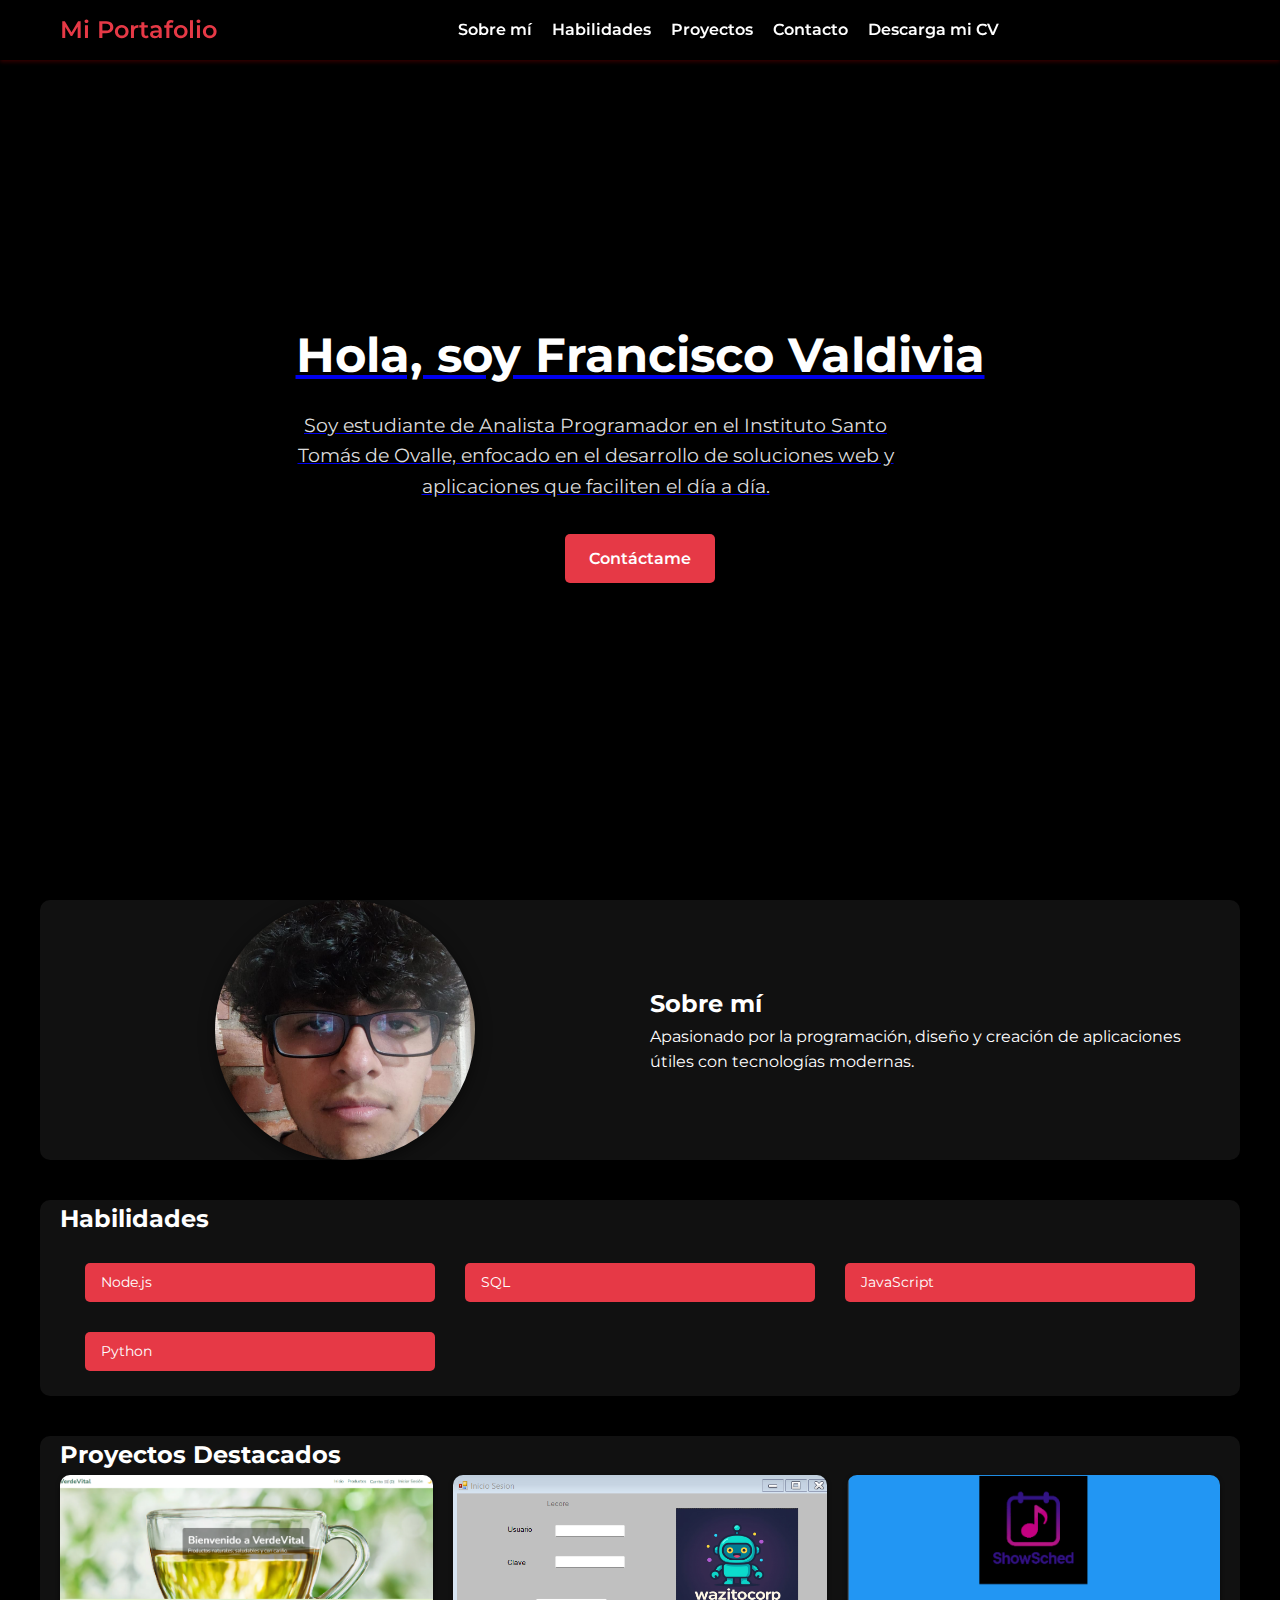
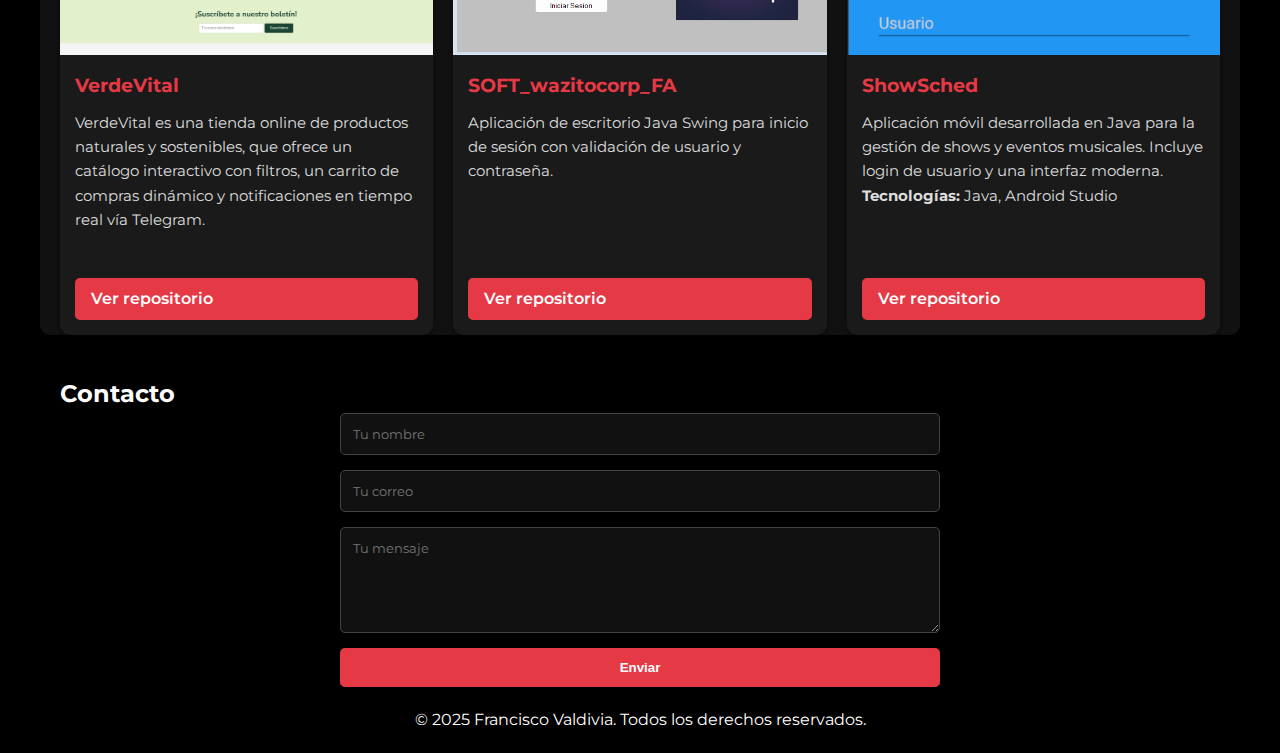
<file: index.html>
<!DOCTYPE html>
<html lang="es">
<head>
  <meta charset="UTF-8">
  <meta name="viewport" content="width=device-width, initial-scale=1.0">
  <title>Mi Portafolio</title>
  <link href="https://fonts.googleapis.com/css2?family=Montserrat:wght@400;600&display=swap" rel="stylesheet">

  <!-- Tu CSS original -->
  <style>
    * { box-sizing: border-box; margin: 0; padding: 0; }
    body {
      font-family: 'Montserrat', sans-serif;
      background: #000;
      color: #fff;
      line-height: 1.6;
    }
    .container { max-width: 1200px; margin: 0 auto; padding: 0 20px; }

    header {
      background: #000;
      box-shadow: 0 2px 4px rgba(255,0,0,0.2);
      position: fixed;
      width: 100%;
      top: 0;
      z-index: 100;
    }
    nav {
      display: flex;
      justify-content: space-between;
      align-items: center;
      height: 60px;
    }
    .logo { font-size: 1.5rem; font-weight: 600; color: #e63946; }
    .menu-toggle { display: none; cursor: pointer; font-size: 1.5rem; }
    .nav-links { display: flex; }
    .nav-links a {
      margin-left: 20px;
      text-decoration: none;
      color: #fff;
      font-weight: 600;
      transition: color 0.3s;
    }
    .nav-links a:hover { color: #e63946; }

    .hero {
      display: flex;
      align-items: center;
      justify-content: center;
      height: 100vh;
      /* ruta corregida al directorio assets/img */
      background: #000;
      text-align: center;
      padding: 0 20px;
    }
    .hero h1 { font-size: 3rem; margin-bottom: 1rem; color: #fff; }
    .hero p { font-size: 1.2rem; margin-bottom: 2rem; max-width: 600px; color: #ddd; }
    .btn {
      display: inline-block;
      padding: 0.75rem 1.5rem;
      background: #e63946;
      color: #fff;
      border-radius: 5px;
      text-decoration: none;
      font-weight: 600;
      transition: background 0.3s;
    }
    .btn:hover { background: #c62828; }

    section { padding: 80px 0; }
    .about, .skills, .projects {
      background: #111;
      border-radius: 10px;
      box-shadow: 0 2px 4px rgba(0,0,0,0.5);
      margin-bottom: 40px;
    }
    .about .content, .skills .content, .projects .grid {
      display: grid;
      grid-template-columns: repeat(auto-fit, minmax(280px, 1fr));
      gap: 20px;
      align-items: center;
    }
    .about .content img {
      width: 100%;
      max-width: 260px;
      border-radius: 10px;
      display: block;
      margin: auto;
    }

    .skills ul {
      list-style: none;
      display: flex;
      flex-wrap: wrap;
      padding: 20px;
    }
    .skills li {
      background: #e63946;
      color: #fff;
      padding: 0.5rem 1rem;
      border-radius: 5px;
      margin: 5px;
      font-size: 0.9rem;
    }

    .projects .card {
      background: #1a1a1a;
      border-radius: 10px;
      overflow: hidden;
      box-shadow: 0 2px 4px rgba(0,0,0,0.5);
      transition: transform 0.3s;
      display: flex;
      flex-direction: column;
      height: 100%;
      min-height: 460px;
    }
    .projects .card:hover { transform: translateY(-5px); }
    .projects .card img {
      width: 100%;
      height: 180px;
      object-fit: cover;
      display: block;
    }
    .card-content {
      padding: 15px;
      flex: 1 1 auto;
      display: flex;
      flex-direction: column;
      justify-content: space-between;
    }
    .card-content a.btn-project { margin-top: auto; }
    .card-content h3 { margin-bottom: 10px; font-size: 1.2rem; color: #e63946; }
    .card-content p { color: #ddd; font-size: 0.95rem; }

    .btn-project {
      display: inline-block;
      padding: 0.5rem 1rem;
      background: #e63946;
      color: #fff;
      border-radius: 5px;
      text-decoration: none;
      font-weight: 600;
      transition: background 0.3s;
    }
    .btn-project:hover { background: #c62828; }

    .contact form {
      max-width: 600px;
      margin: 0 auto;
      display: flex;
      flex-direction: column;
    }
    .contact input, .contact textarea {
      padding: 0.75rem;
      margin-bottom: 15px;
      border: 1px solid #444;
      border-radius: 5px;
      background: #111;
      color: #fff;
      font-family: inherit;
    }
    .contact button {
      padding: 0.75rem;
      border: none;
      border-radius: 5px;
      background: #e63946;
      color: #fff;
      font-weight: 600;
      cursor: pointer;
      transition: background 0.3s;
    }
    .contact button:hover { background: #c62828; }

    #contact-message {
      display: none;
      margin-top: 20px;
      color: #e63946;
      font-weight: bold;
      font-size: 1.1rem;
      text-align: center;
    }

    footer {
      background: #000;
      color: #fff;
      text-align: center;
      padding: 20px 0;
    }

    @media (max-width: 768px) {
      .hero h1 { font-size: 2.5rem; }
      .hero p { font-size: 1rem; }
      .nav-links {
        display: none;
        flex-direction: column;
        position: absolute;
        top: 60px;
        right: 0;
        width: 100%;
        background: #000;
        max-height: calc(100vh - 60px);
        overflow-y: auto;
        padding: 10px 0;
        z-index: 99;
      }
      .nav-links a { margin: 10px 20px; }
      .menu-toggle { display: block; cursor: pointer; font-size: 1.5rem; }
    }
  </style>

  <!-- Override específico con !important -->
  <style>
    .about .content img.profile-img {
      width: 260px !important;
      height: 260px !important;
      object-fit: cover !important;
      border-radius: 50% !important;
      box-shadow: 0 4px 15px rgba(0,0,0,0.5) !important;
      display: block !important;
      margin: 0 auto !important;
      transition: transform 0.3s !important;
    }
    .about .content img.profile-img:hover {
      transform: scale(1.05) !important;
    }
  </style>
</head>
<body>
  <header>
    <div class="container">
      <nav>
        <div class="logo">Mi Portafolio</div>
        <div class="menu-toggle">☰</div>
        <div class="nav-links">
          <a href="#about">Sobre mí</a>
          <a href="#skills">Habilidades</a>
          <a href="#projects">Proyectos</a>
          <a href="#contact">Contacto</a>
           <a href="assets/docs/cv-Francisco-Valdivia.pdf" download class="download">
          Descarga mi CV
        </div>
      </nav>
    </div>
  </header>

  <section class="hero">
    <div>
      <h1>Hola, soy Francisco Valdivia</h1>
      <p>Soy estudiante de Analista Programador en el Instituto Santo Tomás de Ovalle, enfocado en el desarrollo de soluciones web y aplicaciones que faciliten el día a día.</p>
      <a href="#contact" class="btn">Contáctame</a>
    </div>
  </section>

  <section id="about" class="about container">
    <div class="content">
      <img src="assets/img/mifoto.png" alt="Foto de perfil" class="profile-img">
      <div>
        <h2>Sobre mí</h2>
        <p>Apasionado por la programación, diseño y creación de aplicaciones útiles con tecnologías modernas.</p>
      </div>
    </div>
  </section>

  <section id="skills" class="skills container">
    <h2>Habilidades</h2>
    <ul class="content">
      <li>Node.js</li>
      <li>SQL</li>
      <li>JavaScript</li>
      <li>Python</li>
    </ul>
  </section>

  <section id="projects" class="projects container">
    <h2>Proyectos Destacados</h2>
    <div class="grid">
      <article class="card">
        <img src="assets/img/teacup.jpg" alt="VerdeVital">
        <div class="card-content">
          <h3>VerdeVital</h3>
          <p>VerdeVital es una tienda online de productos naturales y sostenibles, que ofrece un catálogo interactivo con filtros, un carrito de compras dinámico y notificaciones en tiempo real vía Telegram.</p>
          <a href="https://github.com/Rfadjs/verdevital" target="_blank" rel="noopener" class="btn-project">Ver repositorio</a>
        </div>
      </article>
      <article class="card">
        <img src="assets/img/wazitocorp.jpg" alt="SOFT_wazitocorp_FA">
        <div class="card-content">
          <h3>SOFT_wazitocorp_FA</h3>
          <p>Aplicación de escritorio Java Swing para inicio de sesión con validación de usuario y contraseña.</p>
          <a href="https://github.com/Rfadjs/SOFT_wazitocorp_FA" target="_blank" rel="noopener" class="btn-project">Ver repositorio</a>
        </div>
      </article>
      <article class="card">
        <img src="assets/img/ShowChed.png" alt="ShowSched App">
        <div class="card-content">
          <h3>ShowSched</h3>
          <p>Aplicación móvil desarrollada en Java para la gestión de shows y eventos musicales. Incluye login de usuario y una interfaz moderna.<br><strong>Tecnologías:</strong> Java, Android Studio</p>
          <a href="https://github.com/Rfadjs/ShowSched" target="_blank" rel="noopener" class="btn-project">Ver repositorio</a>
        </div>
      </article>
    </div>
  </section>

  <section id="contact" class="contact container">
    <h2>Contacto</h2>
    <form>
      <input type="text" placeholder="Tu nombre" required>
      <input type="email" placeholder="Tu correo" required>
      <textarea rows="5" placeholder="Tu mensaje" required></textarea>
      <button type="submit">Enviar</button>
    </form>
    <div id="contact-message"></div>
  </section>

  <footer>
    <p>&copy; 2025 Francisco Valdivia. Todos los derechos reservados.</p>
  </footer>

  <script>
    const menuToggle = document.querySelector('.menu-toggle');
    const navLinks   = document.querySelector('.nav-links');

    menuToggle.addEventListener('click', () => {
      navLinks.style.display = navLinks.style.display === 'flex' ? 'none' : 'flex';
    });

    const contactForm    = document.querySelector('.contact form');
    const contactMessage = document.getElementById('contact-message');
    contactForm.addEventListener('submit', function(e) {
      e.preventDefault();
      contactMessage.textContent = "¡Mensaje enviado correctamente!";
      contactMessage.style.display = "block";
      contactForm.reset();
      setTimeout(() => {
        contactMessage.style.display = "none";
      }, 4000);
    });
  </script>
</body>
</html>
</file>
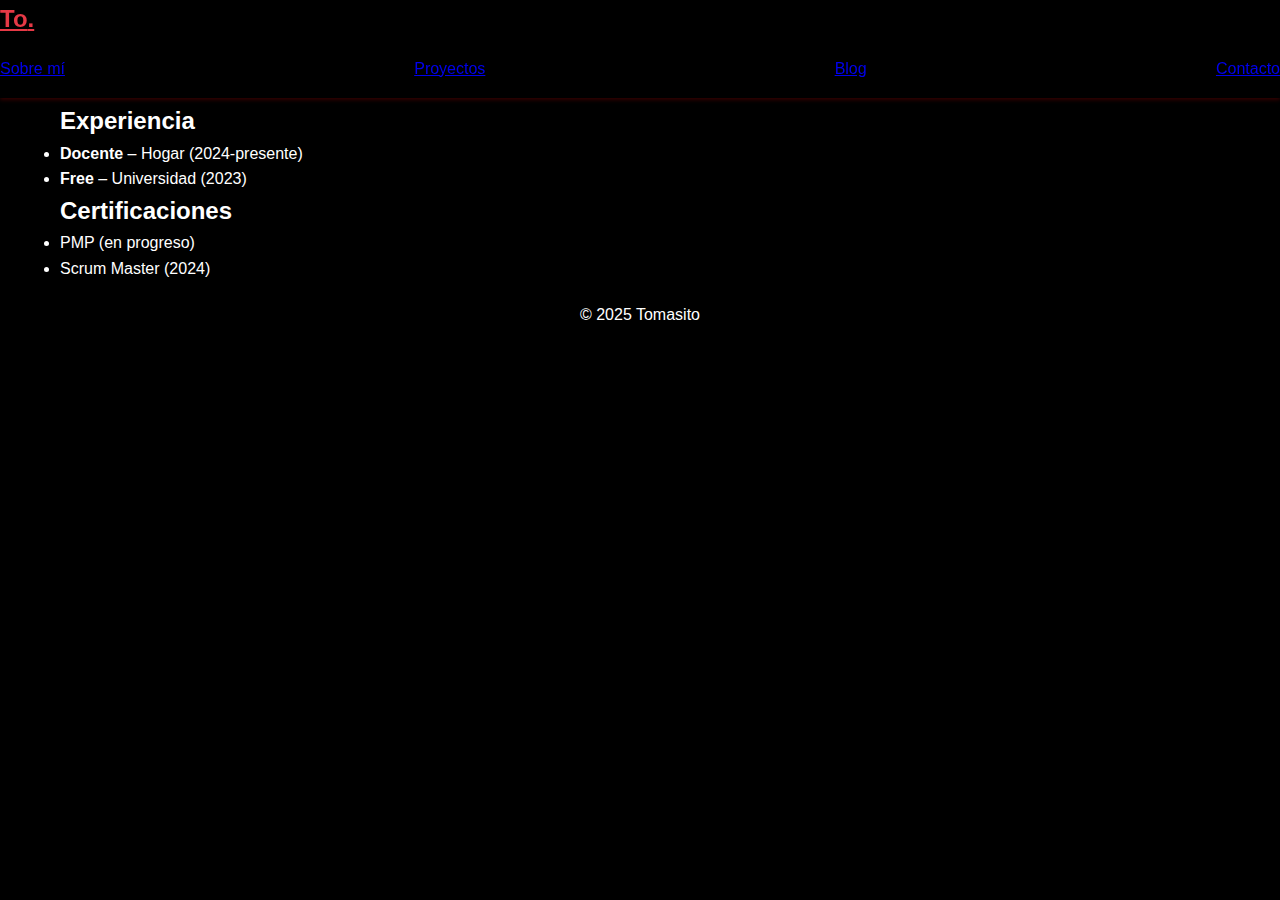
<file: about.html>
<!DOCTYPE html>
<html lang="es">
<head>
  <meta charset="UTF-8">
  <meta name="viewport" content="width=device-width, initial-scale=1">
  <title>Sobre mí | Tomasito</title>
  <link rel="stylesheet" href="assets/css/styles.css">
</head>
<body>
<header class="navbar">
  <a href="index.html" class="logo">To<span>.</span></a>
  <nav id="nav-menu">
    <a href="about.html">Sobre mí</a>
    <a href="projects.html">Proyectos</a>
    <a href="blog.html">Blog</a>
    <a href="index.html#contacto">Contacto</a>
  </nav>
</header>

<main class="container">
  <h1>Sobre mí</h1>
  <p>Soy un desarrollador web con pasión por crear soluciones elegantes y funcionales. Desde la concepción hasta la puesta en producción, disfruto cada etapa del ciclo de desarrollo.</p>

  <h2>Experiencia</h2>
  <ul>
    <li><strong>Docente </strong> – Hogar (2024‑presente)</li>
    <li><strong>Free </strong> – Universidad  (2023)</li>
  </ul>

  <h2>Certificaciones</h2>
  <ul>
    <li>PMP (en progreso)</li>
    <li>Scrum Master (2024)</li>
  </ul>
</main>

<footer>
  © 2025 Tomasito
</footer>
<script src="assets/js/main.js" defer></script>
</body>
</html>
</file>
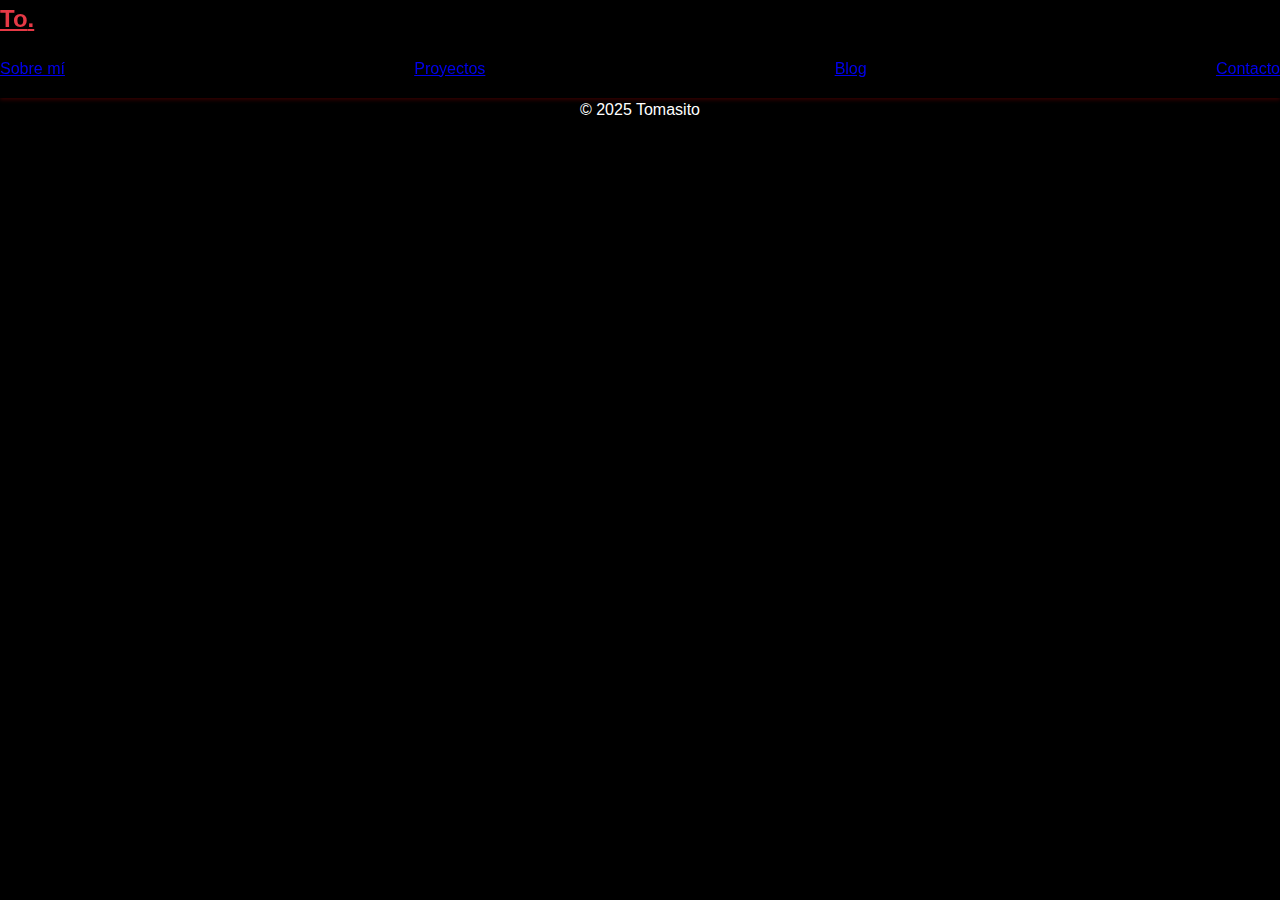
<file: blog.html>
<!DOCTYPE html>
<html lang="es">
<head>
  <meta charset="UTF-8">
  <meta name="viewport" content="width=device-width, initial-scale=1">
  <title>Blog | Tomasito</title>
  <link rel="stylesheet" href="assets/css/styles.css">
</head>
<body>
<header class="navbar">
  <a href="index.html" class="logo">To<span>.</span></a>
  <nav id="nav-menu">
    <a href="about.html">Sobre mí</a>
    <a href="projects.html">Proyectos</a>
    <a href="blog.html">Blog</a>
    <a href="index.html#contacto">Contacto</a>
  </nav>
</header>

<main class="container">
  <h1>Blog</h1>
  <p>Próximamente compartiré artículos sobre JavaScript, IA y educación tecnológica.</p>
</main>

<footer>
  © 2025 Tomasito
</footer>
<script src="assets/js/main.js" defer></script>
</body>
</html>
</file>
<file: assets/css/styles.css>
* {
  box-sizing: border-box;
  margin: 0;
  padding: 0;
}
body {
  font-family: 'Montserrat', sans-serif;
  background: #000;
  color: #fff;
  line-height: 1.6;
}
.container {
  max-width: 1200px;
  margin: 0 auto;
  padding: 0 20px;
}

/* Header */
header {
  background: #000;
  box-shadow: 0 2px 4px rgba(255,0,0,0.2);
  position: fixed;
  width: 100%;
  top: 0;
  z-index: 100;
}
nav {
  display: flex;
  justify-content: space-between;
  align-items: center;
  height: 60px;
}
.logo {
  font-size: 1.5rem;
  font-weight: 600;
  color: #e63946;
}
.menu-toggle {
  display: none;
  cursor: pointer;
  font-size: 1.5rem;
  color: #fff;
}
.nav-links {
  display: flex;
}
.nav-links a {
  margin-left: 20px;
  text-decoration: none;
  color: #fff;
  font-weight: 600;
  transition: color 0.3s, background 0.3s;
}
.nav-links a:hover {
  color: #e63946;
}
/* Botón descarga CV */
.nav-links a.download {
  background: #e63946;
  color: #fff;
  padding: 0.5rem 1rem;
  border-radius: 5px;
}
.nav-links a.download:hover {
  background: #c62828;
}

/* Hero */
.hero {
  display: flex;
  align-items: center;
  justify-content: center;
  height: 100vh;
  background: #000 url('assets/img/hero-bg.jpg') center/cover no-repeat;
  text-align: center;
  padding: 0 20px;
}
.hero h1 {
  font-size: 3rem;
  margin-bottom: 1rem;
}
.hero p {
  font-size: 1.2rem;
  margin-bottom: 2rem;
  max-width: 600px;
  color: #ddd;
}
.btn {
  display: inline-block;
  padding: 0.75rem 1.5rem;
  background: #e63946;
  color: #fff;
  border-radius: 5px;
  font-weight: 600;
  text-decoration: none;
}
.btn:hover {
  background: #c62828;
}

/* Secciones */
section {
  padding: 80px 0;
}
.about, .skills, .projects {
  background: #111;
  border-radius: 10px;
  box-shadow: 0 2px 4px rgba(0,0,0,0.5);
  margin-bottom: 40px;
}

/* Sobre mí */
.about .content {
  display: grid;
  grid-template-columns: 260px 1fr;
  align-items: center;
  gap: 2rem;
  padding: 2rem;
}
.about .content img.profile-img {
  width: 260px;
  height: 260px;
  object-fit: cover;
  object-position: 50% 20%;
  border-radius: 50%;
  box-shadow: 0 4px 15px rgba(0,0,0,0.5);
  transition: transform 0.3s;
}
.about .content img.profile-img:hover {
  transform: scale(1.05);
}

/* Habilidades */
.skills .content {
  display: grid;
  grid-template-columns: repeat(auto-fit, minmax(280px,1fr));
  gap: 20px;
}
.skills li {
  background: #e63946;
  padding: 0.5rem 1rem;
  border-radius: 5px;
  font-size: 0.9rem;
}

/* Proyectos */
.projects .grid {
  display: grid;
  grid-template-columns: repeat(auto-fit, minmax(260px,1fr));
  gap: 1.5rem;
}
.projects .card {
  background: #1a1a1a;
  border-radius: 10px;
  overflow: hidden;
  box-shadow: 0 2px 4px rgba(0,0,0,0.5);
  display: flex;
  flex-direction: column;
  transition: transform 0.3s;
}
.projects .card:hover {
  transform: translateY(-5px);
}
.projects .card img {
  width: 100%;
  height: 180px;
  object-fit: cover;
}
.card-content {
  padding: 15px;
  flex: 1;
  display: flex;
  flex-direction: column;
  justify-content: space-between;
}
.btn-project {
  background: #e63946;
  padding: 0.5rem 1rem;
  border-radius: 5px;
  font-weight: 600;
}
.btn-project:hover {
  background: #c62828;
}

/* Contacto */
.contact form {
  max-width: 600px;
  margin: 0 auto;
  display: flex;
  flex-direction: column;
  gap: 1rem;
}
.contact input,
.contact textarea {
  padding: 0.75rem;
  border: 1px solid #444;
  border-radius: 5px;
  background: #111;
  color: #fff;
}
.contact button {
  padding: 0.75rem;
  background: #e63946;
  border: none;
  border-radius: 5px;
  font-weight: 600;
  cursor: pointer;
}
.contact button:hover {
  background: #c62828;
}
#contact-message {
  display: none;
  margin-top: 20px;
  color: #e63946;
  text-align: center;
  font-weight: bold;
}

/* Footer */
footer {
  background: #000;
  padding: 20px 0;
  text-align: center;
}

/* Responsive */
@media (max-width: 768px) {
  .hero h1 {
    font-size: 2.5rem;
  }
  .hero p {
    font-size: 1rem;
  }
  .nav-links {
    display: none;
    flex-direction: column;
    position: absolute;
    top: 60px;
    right: 0;
    width: 100%;
    background: #000;
    padding: 10px 0;
    z-index: 99;
  }
  .nav-links a {
    margin: 10px 20px;
  }
  .menu-toggle {
    display: block;
  }
  .nav-links.show {
    display: flex;
    justify-content: center;
  }
}
</file>
